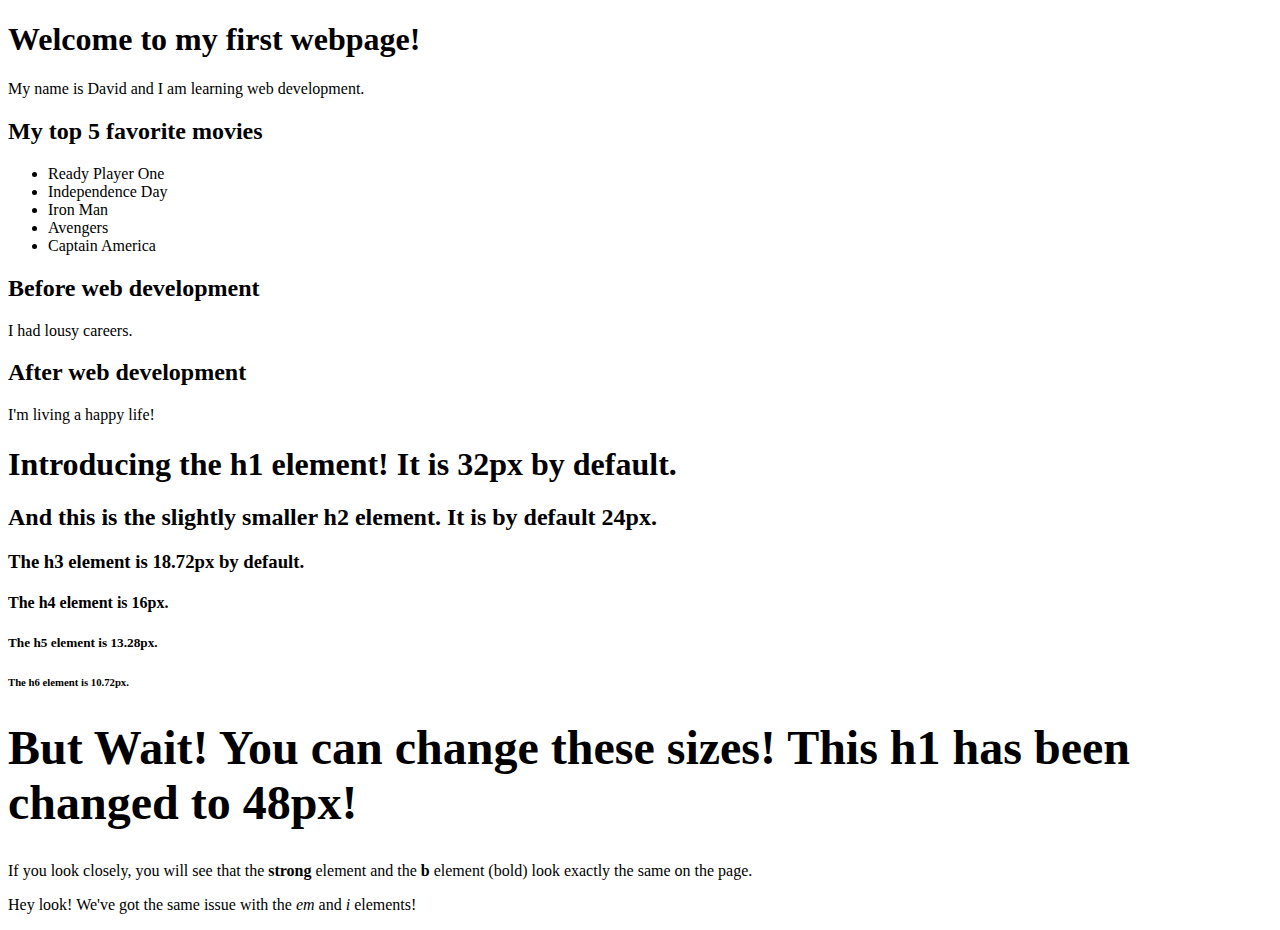
<file: practice-2/index.html>
<!DOCTYPE html>
<html>
    <head>
        <title>My First Page</title>
    </head>
    <body>
        <h1>Welcome to my first webpage!</h1>
        <p>
            My name is David and I am learning web development.
        </p>
        <h2>My top 5 favorite movies</h2>
        <ul>
            <li>Ready Player One</li>
            <li>Independence Day</li>
            <li>Iron Man</li>
            <li>Avengers</li>
            <li>Captain America</li>
        </ul>
        <h2>Before web development</h2>
        <p>
            I had lousy careers.
        </p>
        <h2>After web development</h2>
        <p>
            I'm living a happy life!
        </p>
        <h1>Introducing the h1 element! It is 32px by default.</h1>
        <h2>And this is the slightly smaller h2 element. It is by default 24px.</h2>
        <h3>The h3 element is 18.72px by default.</h3>
        <h4>The h4 element is 16px.</h4>
        <h5>The h5 element is 13.28px.</h5>
        <h6>The h6 element is 10.72px.</h6>
        <h1 style="font-size: 48px;">But Wait! You can change these sizes! This h1 has been changed to 48px!</h1>
        <p>
            If you look closely, you will see that the <strong>strong</strong> element and 
            the <b>b</b> element (bold) look exactly the same on the page.
        </p>
        <p>
            Hey look! We've got the same issue with the <em>em</em> and 
            <i>i</i> elements!
        </p>
    </body>
</html>
</file>
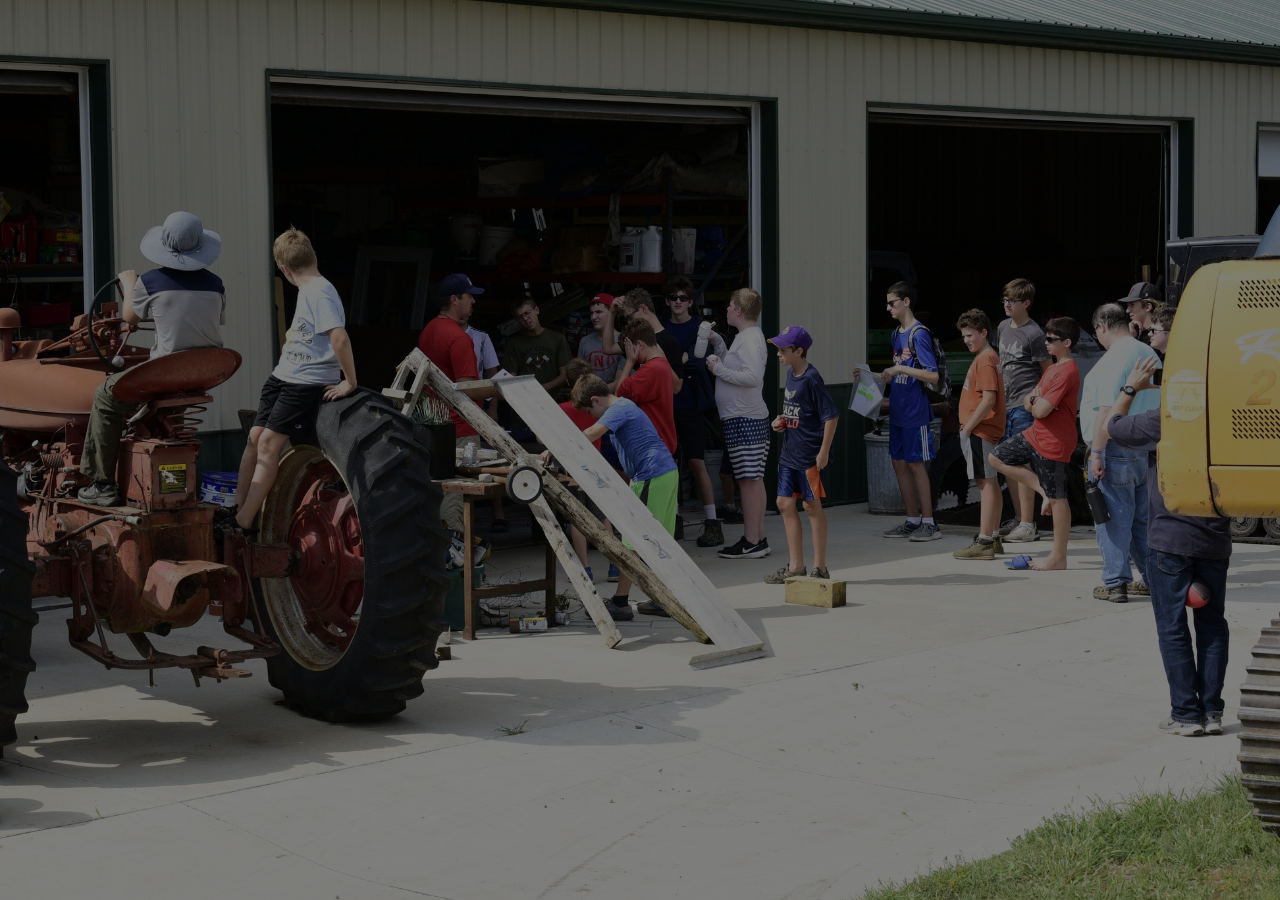
<file: pseudo-element/index.html>
<!DOCTYPE html>
<html>
    <head>
        <title>Pseudo-Element Use Case</title>
        <link rel="stylesheet" href="./standard.css">
    </head>
    <body>
        <main class="home--background"></main>
    </body>
</html>
</file>
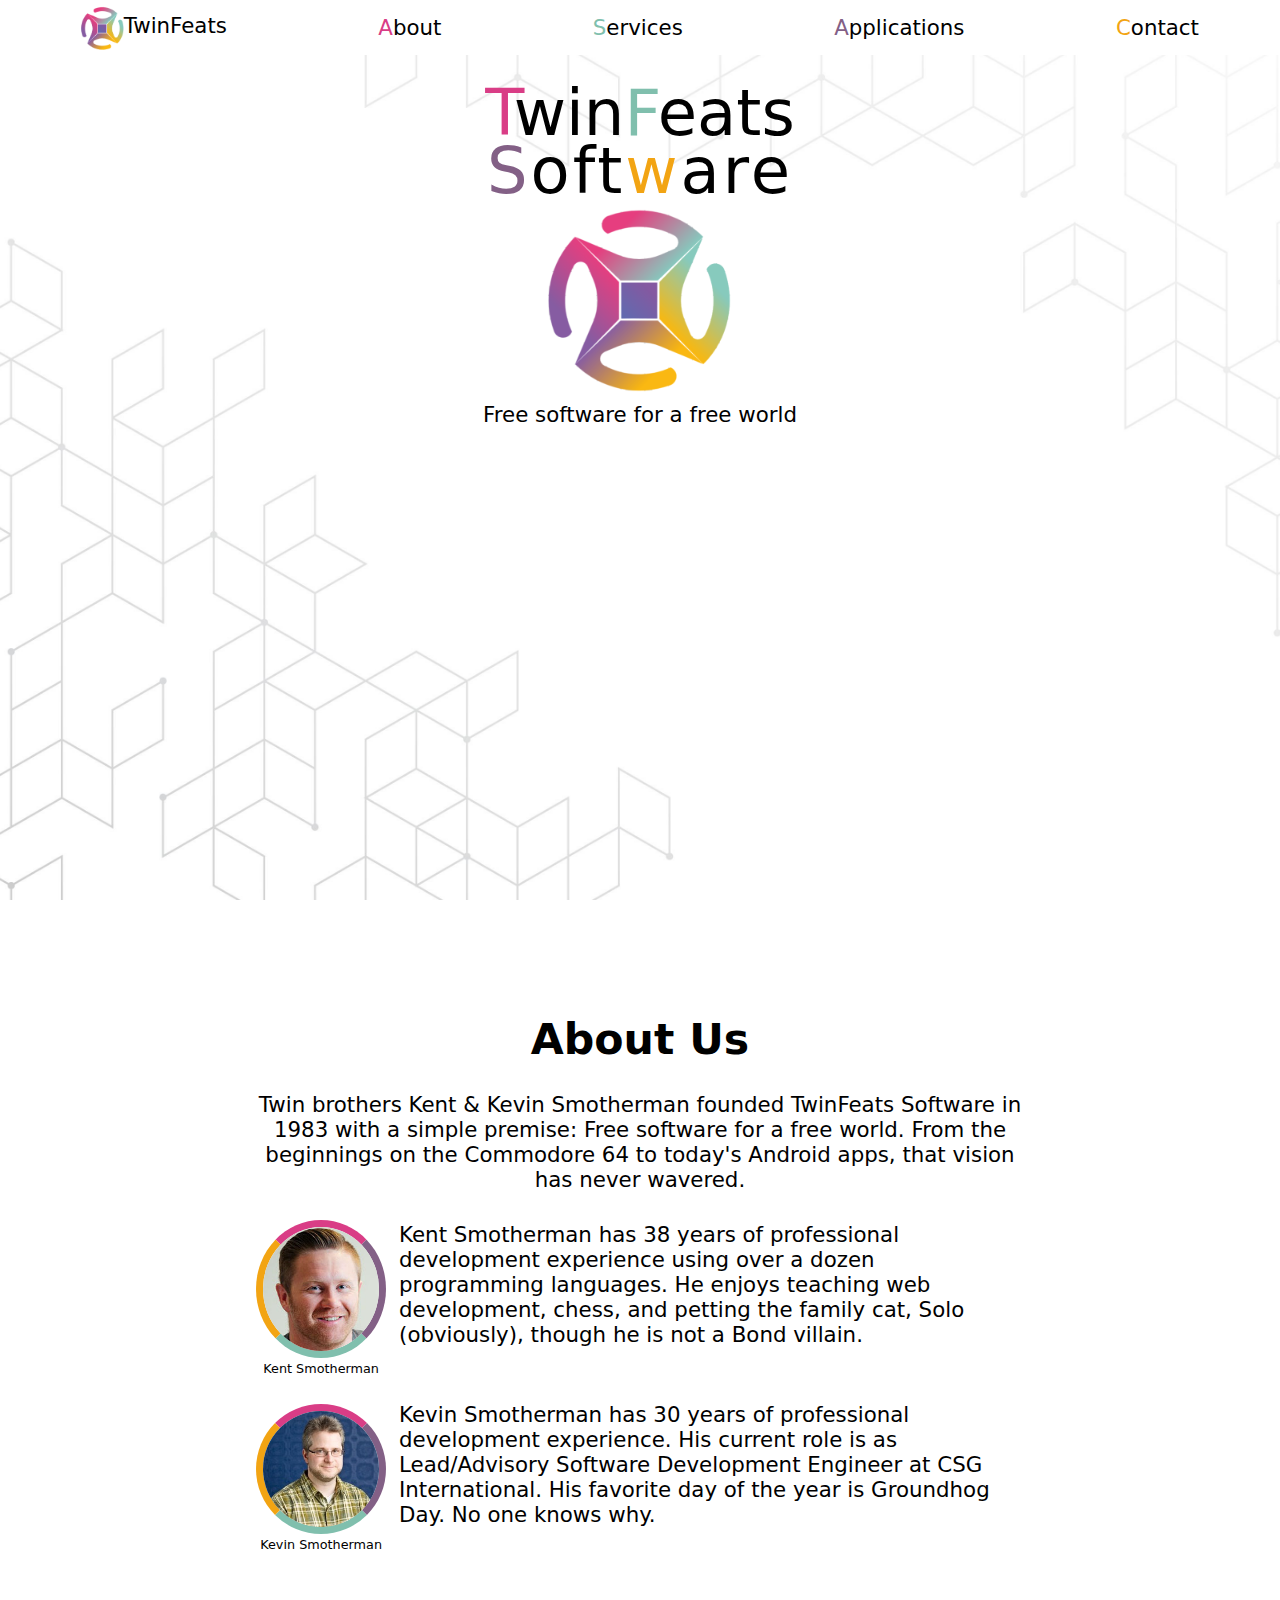
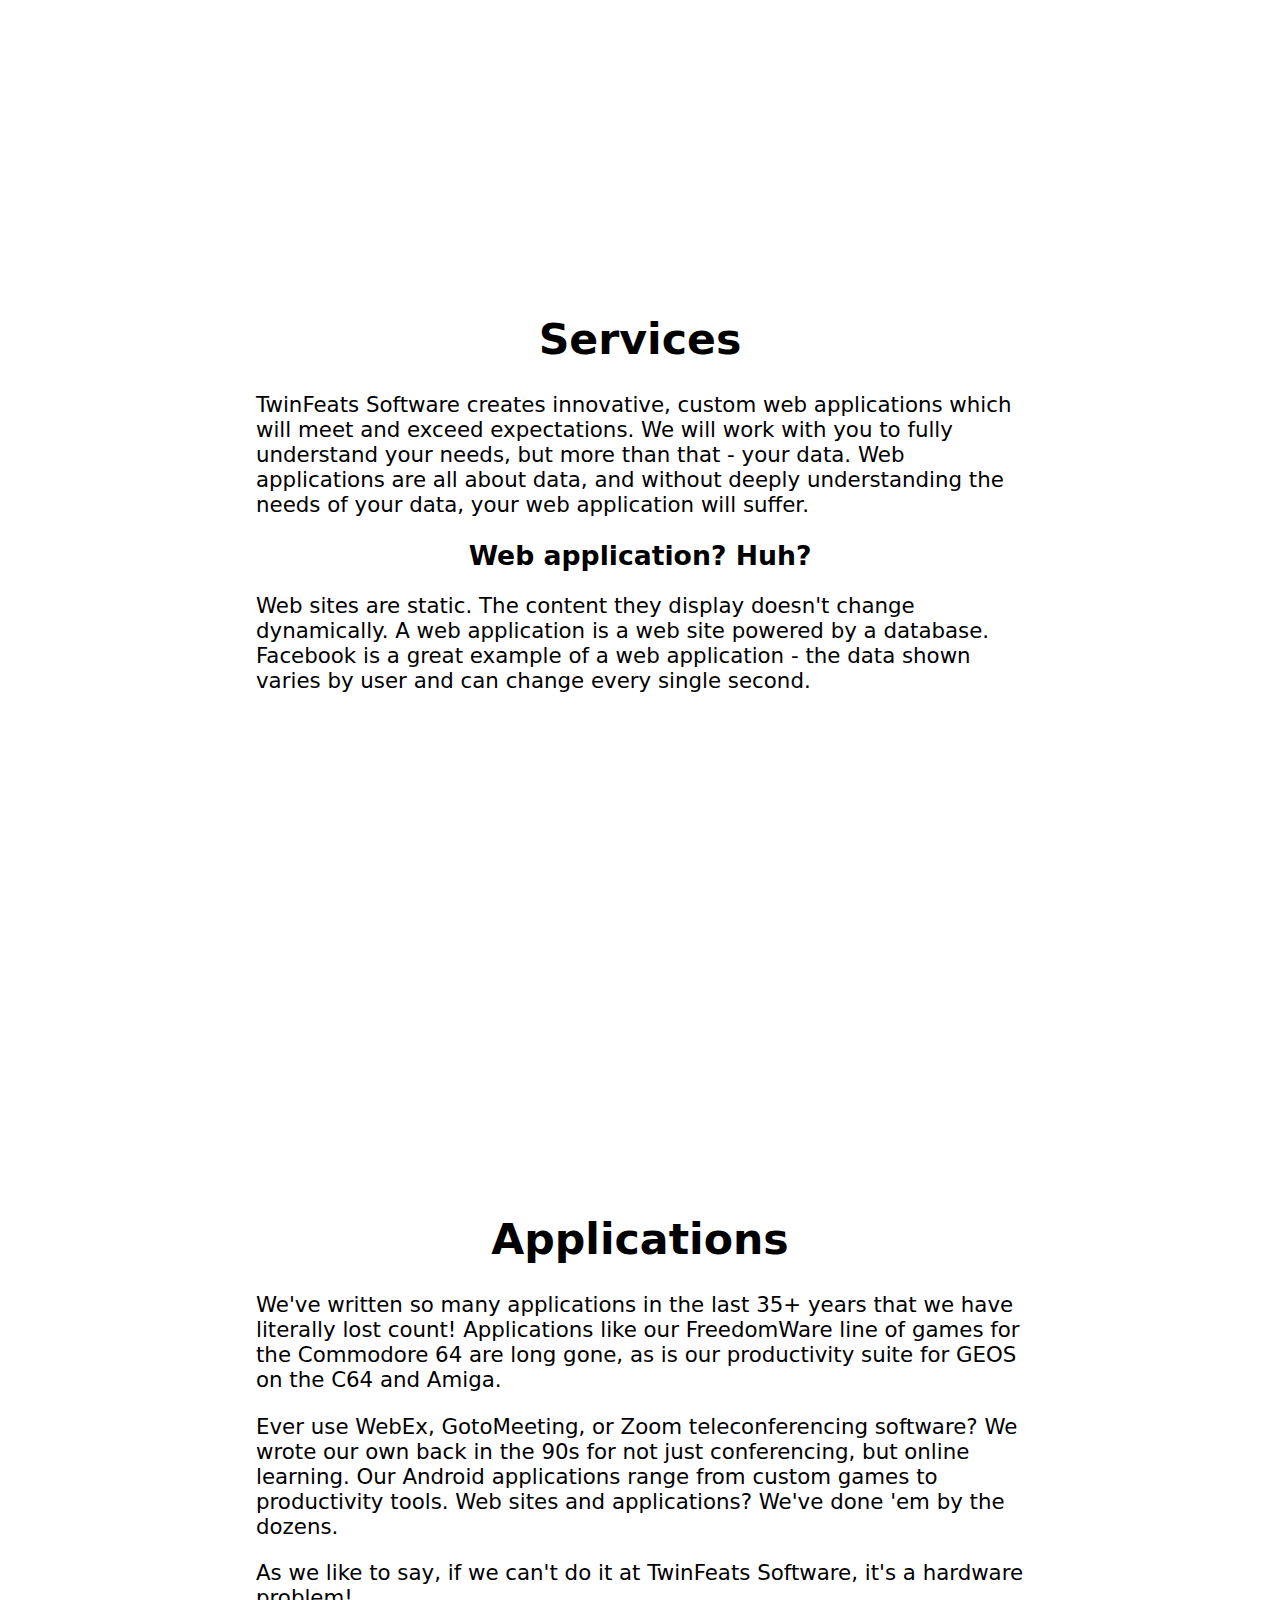
<file: twinfeats-software/index.html>
<!DOCTYPE html>
<html>
    <head>
        <title>TwinFeats Software</title>
        <link rel="stylesheet" href="./css/standard.css">
    </head>
    <body>
        <nav>
            <a class="homeLink" href="#home"><img src="./images/TFLogo.png" alt="logo">TwinFeats</a>
            <a href="#about"><span class="pink">A</span>bout</a>
            <a href="#services"><span class="greenish">S</span>ervices</a>
            <a href="#apps"><span class="purplish">A</span>pplications</a>
            <a href="#contact"><span class="yellowish">C</span>ontact</a>
        </nav>
        <article id="home">
            <div class="title-block">
                <div class="title"><span class="pink">T</span>win<span class="greenish">F</span>eats</div>
                <div class="title" id="text-spread"><span class="purplish">S</span>oft<span class="yellowish">w</span>are</div>
                <div>
                    <img src="./images/TFLogo.png" alt="company logo" class="logo">
                </div>
                <p class="tagline">Free software for a free world</p>
            </div>
            <!-- <h1>In an ever more crowded marketspace, we have the simpler solutions you seek.</h1>
            <div class="areas">
                <h2>Our people</h2>
                <img src="./images/software-development-4165307_1920.jpg" alt="Our people">
            </div>
            <div class="areas">
                <h2>Our process</h2>
                <img src="./images/code-1839406_1920.jpg" alt="Our process">
            </div>
            <div class="areas">
                <h2>Our results</h2>
                <img src="./images/euro-1144835_1920.jpg" alt="Our results">
            </div> -->
        </article>
        <article id="about">
            <h1>About Us</h1>
            <p>
                Twin brothers Kent & Kevin Smotherman founded TwinFeats Software in 
                1983 with a simple premise: Free software for a free world. From the 
                beginnings on the Commodore 64 to today's Android apps, that vision 
                has never wavered.
            </p>
            <div class="photobox">
                <div>
                    <figure>
                        <img src="./images/shane-barsell.jpg" alt="">
                        <figcaption>Kent Smotherman</figcaption>
                    </figure>
                </div>
                <div>
                    Kent Smotherman has 38 years of professional development 
                    experience using over a dozen programming languages. He enjoys 
                    teaching web development, chess, and petting the family cat, 
                    Solo (obviously), though he is not a Bond villain.
                </div>
            </div>
            <div class="photobox">
                <div>
                    <figure>
                        <img src="./images/jon-larsen.jpeg" alt="">
                        <figcaption>Kevin Smotherman</figcaption>
                    </figure>
                </div>
                <div>
                    Kevin Smotherman has 30 years of professional development 
                    experience. His current role is as Lead/Advisory Software 
                    Development Engineer at CSG International. His favorite day of 
                    the year is Groundhog Day. No one knows why.
                </div>
            </div>
        </article>
        <article id="services">
            <div>
                <h1>Services</h1>
                <p>
                    TwinFeats Software creates innovative, custom web applications which will meet and exceed expectations. We will work with you 
                    to fully understand your needs, but more than that - your data. Web applications are all about data, and without deeply 
                    understanding the needs of your data, your web application will suffer.
                </p>
            </div>
            <h2>Web application? Huh?</h2>
            <p>
                Web sites are static. The content they display doesn't change dynamically. A web application is a web site powered by a 
                database. Facebook is a great example of a web application - the data shown varies by user and can change every single second.
            </p>
        </article>
        <article id="apps">
            <h1>Applications</h1>
            <p>
                We've written so many applications in the last 35+ years that we have literally lost count! Applications like our 
                FreedomWare line of games for the Commodore 64 are long gone, as is our productivity suite for GEOS on the C64 and Amiga.
            </p>
            <p>
                Ever use WebEx, GotoMeeting, or Zoom teleconferencing software? We wrote our own back in the 90s for not just 
                conferencing, but online learning. Our Android applications range from custom games to productivity tools. Web sites and 
                applications? We've done 'em by the dozens.
            </p>
            <p>
                As we like to say, if we can't do it at TwinFeats Software, it's a hardware problem!
            </p>
        </article>
    </body>
</html>
</file>
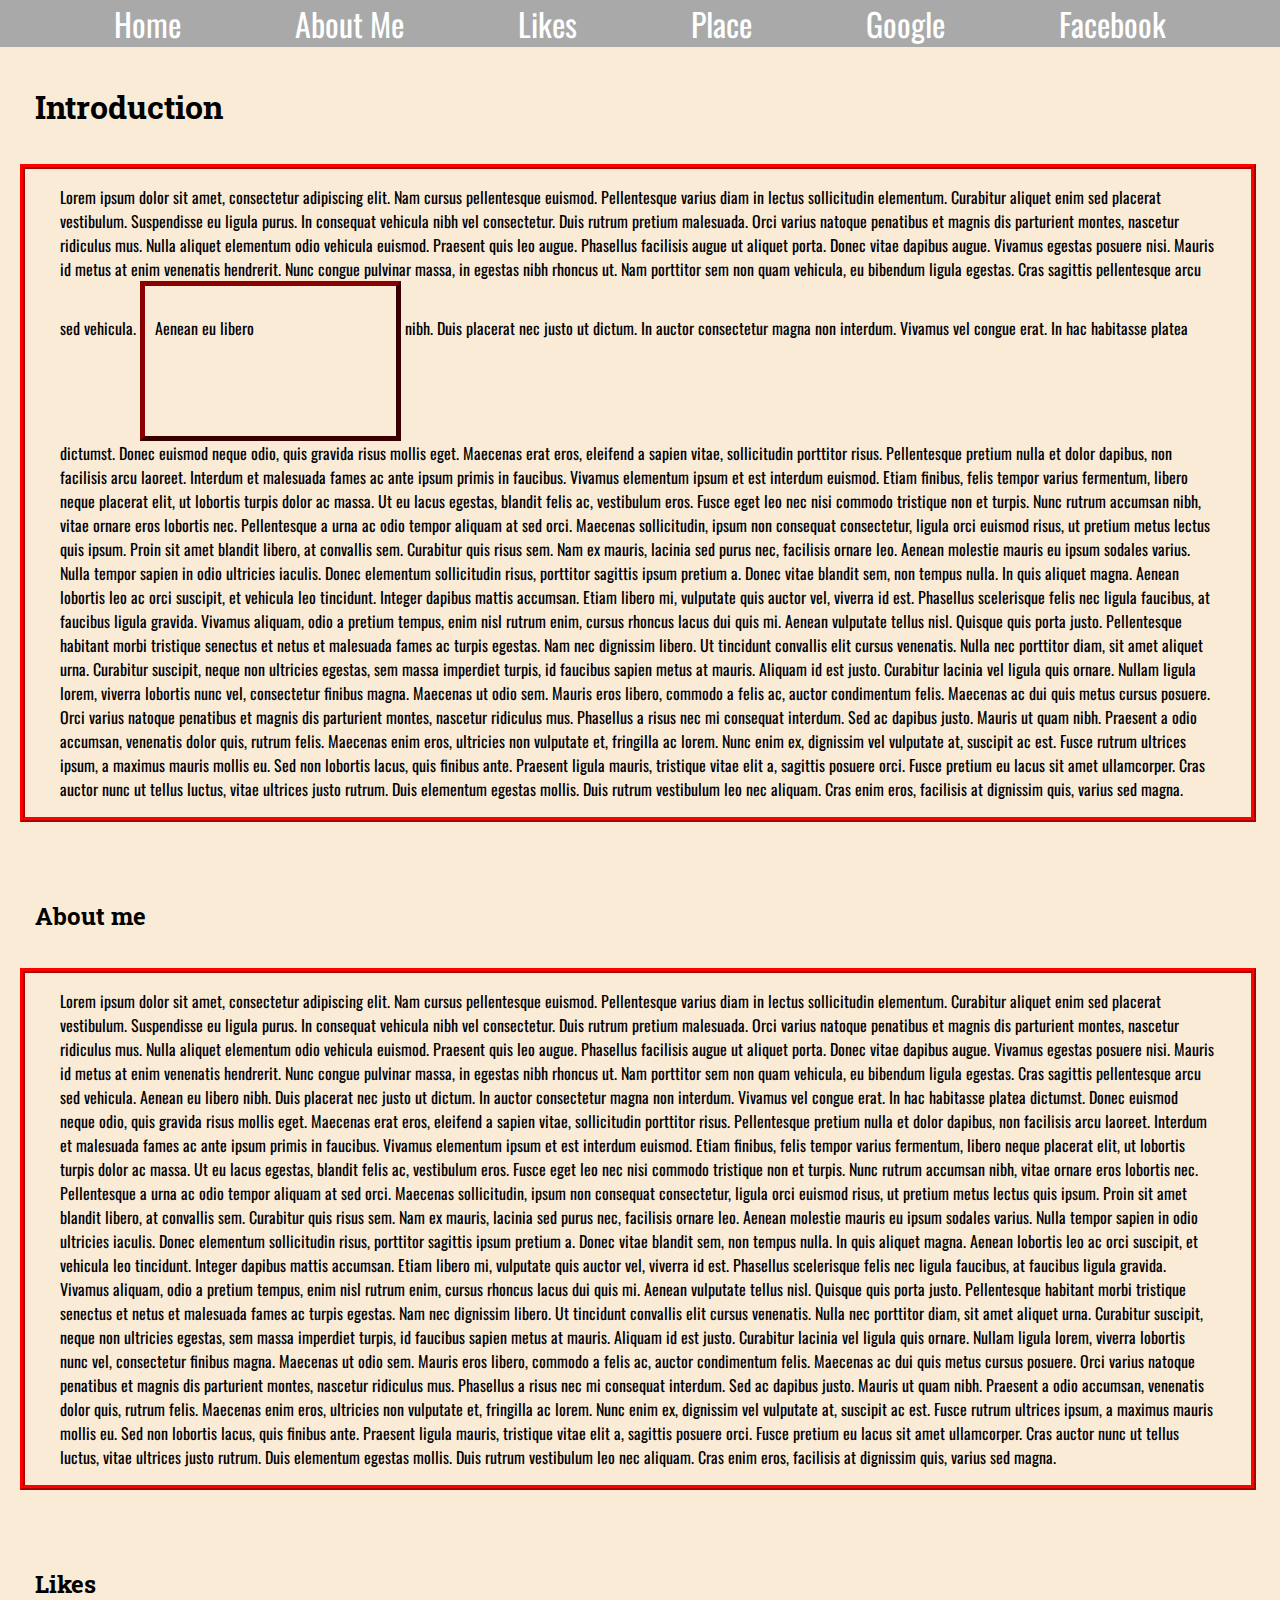
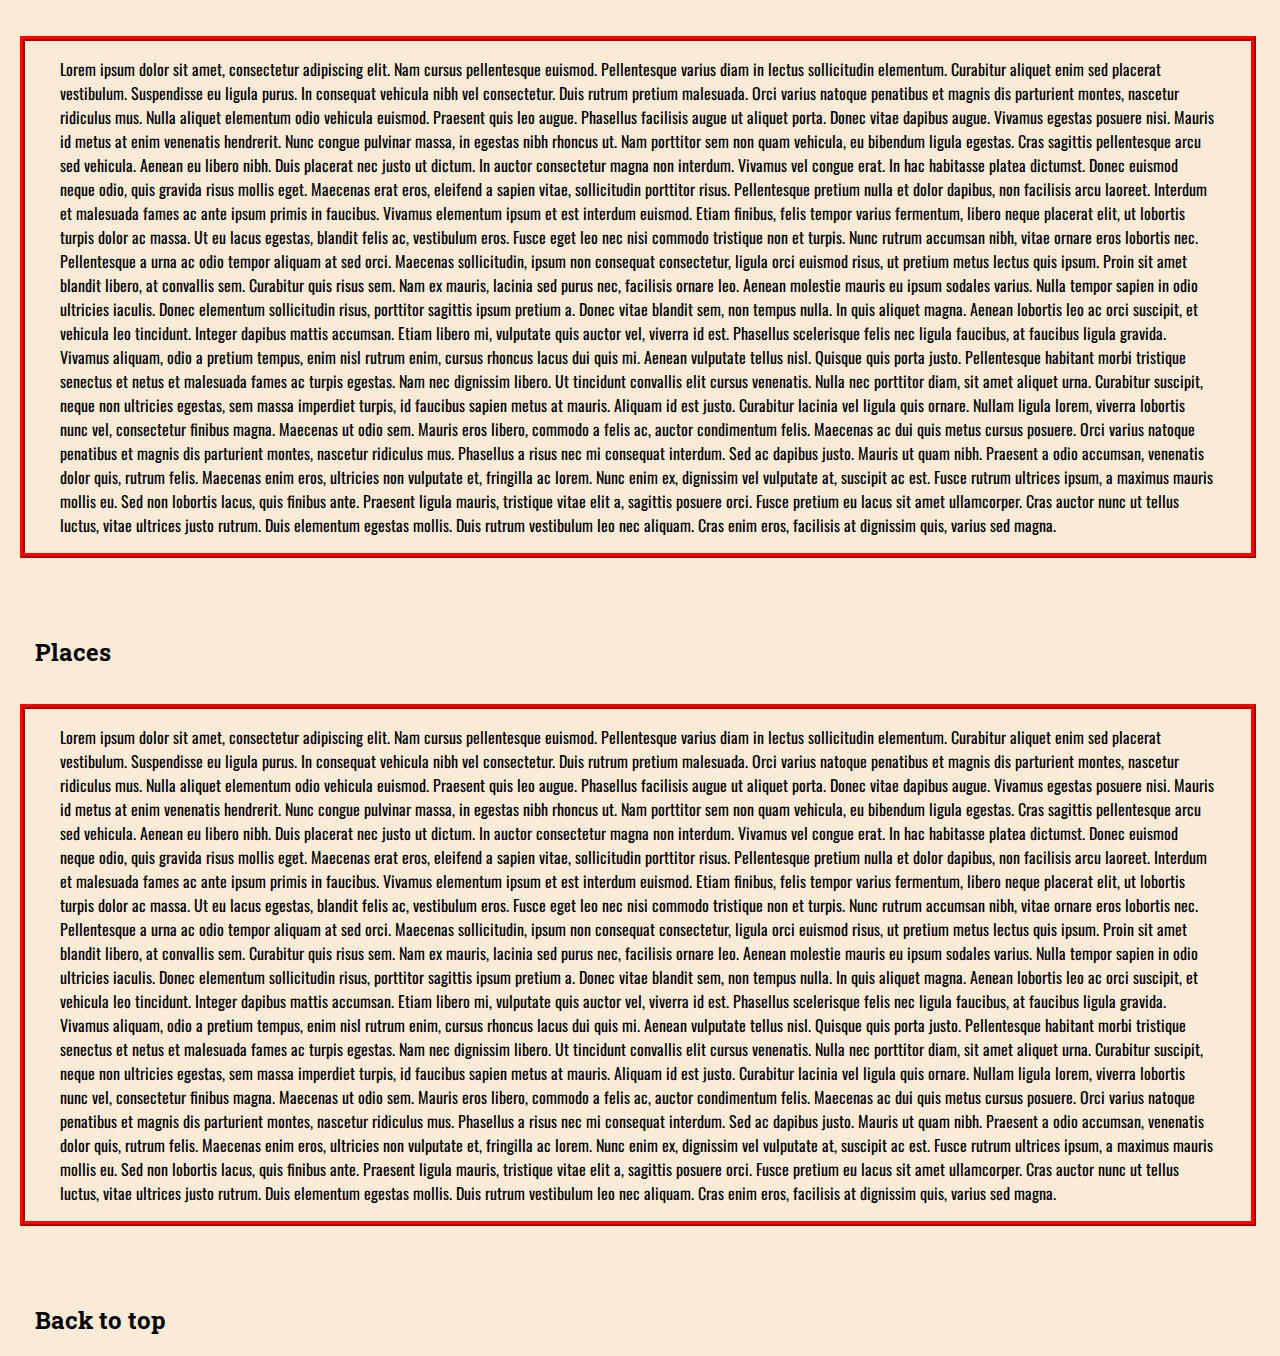
<file: classroom-practice/link-examples.html>
<!DOCTYPE html>
<html>
    <head>
        <title>Examples of using links</title>
        <link rel="preconnect" href="https://fonts.googleapis.com">
        <link rel="preconnect" href="https://fonts.gstatic.com" crossorigin>
        <link href="https://fonts.googleapis.com/css2?family=Oswald&family=Roboto+Slab:wght@400;700&display=swap" rel="stylesheet"> 
        <style>
            html {
                scroll-behavior: smooth;
            }
            body {
                margin: 0;
                background-color: antiquewhite;
            }
            header {
                background-color: darkgray;
                font-size: 2rem;
                position: fixed;
                width: 100%;
                top: 0;
                left: 0;
            }
            nav {
                display: flex;
                justify-content: space-evenly;
            }
            a {
                color: black;
                text-decoration: none;
            }
            nav > a {
                color: white;
                font-family: Oswald, Arial, sans-serif;
            }
            h1, h2 {
                font-family: 'Roboto Slab', 'Times New Roman', serif;
                font-weight: 700;
                padding-top: 2em;
                padding-left: 35px;
            }
            p {
                font-family: Oswald, Arial, sans-serif;
                padding: 16px 35px;
                margin: 36px 24px 30px 20px;
                border: 5px ridge red;
            }
            /* main {
                margin-top: 2em;
            } */
            span {
                border: 5px outset darkred;
                width: 20%;
                height: 10vh;
                padding-left: 10px;
                padding-right: 10px;
                padding-top: 30px;
                padding-bottom: 30px;
                display: inline-block;
            }

        </style>
    </head>
    <body>
        <header>
            <nav>
                <a href="#home">Home</a>
                <a href="#about">About Me</a>
                <a href="#likes">Likes</a>
                <a href="#places">Place</a>
                <a href="https://www.google.com">Google</a>
                <a href="https://facebook.com" target="_blank">Facebook</a>
            </nav>
        </header>
        <main>
            <h1 id="home">Introduction</h1>
            <p>
                Lorem ipsum dolor sit amet, consectetur adipiscing elit. 
                Nam cursus pellentesque euismod. Pellentesque varius diam 
                in lectus sollicitudin elementum. Curabitur aliquet enim 
                sed placerat vestibulum. Suspendisse eu ligula purus. In consequat vehicula nibh vel consectetur. Duis rutrum pretium malesuada. Orci varius natoque penatibus et magnis dis parturient montes, nascetur ridiculus mus. Nulla aliquet elementum odio vehicula euismod. Praesent quis leo augue. Phasellus facilisis augue ut aliquet porta. Donec vitae dapibus augue. Vivamus egestas posuere nisi. Mauris id metus at enim venenatis hendrerit. Nunc congue pulvinar massa, in egestas nibh rhoncus ut. Nam porttitor sem non quam vehicula, eu bibendum ligula egestas.

    Cras sagittis pellentesque arcu sed vehicula. <span>Aenean eu libero</span> nibh. Duis placerat nec justo ut dictum. In auctor consectetur magna non interdum. Vivamus vel congue erat. In hac habitasse platea dictumst. Donec euismod neque odio, quis gravida risus mollis eget. Maecenas erat eros, eleifend a sapien vitae, sollicitudin porttitor risus. Pellentesque pretium nulla et dolor dapibus, non facilisis arcu laoreet. Interdum et malesuada fames ac ante ipsum primis in faucibus. Vivamus elementum ipsum et est interdum euismod. Etiam finibus, felis tempor varius fermentum, libero neque placerat elit, ut lobortis turpis dolor ac massa. Ut eu lacus egestas, blandit felis ac, vestibulum eros. Fusce eget leo nec nisi commodo tristique non et turpis. Nunc rutrum accumsan nibh, vitae ornare eros lobortis nec.

    Pellentesque a urna ac odio tempor aliquam at sed orci. Maecenas sollicitudin, ipsum non consequat consectetur, ligula orci euismod risus, ut pretium metus lectus quis ipsum. Proin sit amet blandit libero, at convallis sem. Curabitur quis risus sem. Nam ex mauris, lacinia sed purus nec, facilisis ornare leo. Aenean molestie mauris eu ipsum sodales varius. Nulla tempor sapien in odio ultricies iaculis. Donec elementum sollicitudin risus, porttitor sagittis ipsum pretium a. Donec vitae blandit sem, non tempus nulla. In quis aliquet magna. Aenean lobortis leo ac orci suscipit, et vehicula leo tincidunt. Integer dapibus mattis accumsan. Etiam libero mi, vulputate quis auctor vel, viverra id est. Phasellus scelerisque felis nec ligula faucibus, at faucibus ligula gravida. Vivamus aliquam, odio a pretium tempus, enim nisl rutrum enim, cursus rhoncus lacus dui quis mi. Aenean vulputate tellus nisl.

    Quisque quis porta justo. Pellentesque habitant morbi tristique senectus et netus et malesuada fames ac turpis egestas. Nam nec dignissim libero. Ut tincidunt convallis elit cursus venenatis. Nulla nec porttitor diam, sit amet aliquet urna. Curabitur suscipit, neque non ultricies egestas, sem massa imperdiet turpis, id faucibus sapien metus at mauris. Aliquam id est justo. Curabitur lacinia vel ligula quis ornare. Nullam ligula lorem, viverra lobortis nunc vel, consectetur finibus magna. Maecenas ut odio sem. Mauris eros libero, commodo a felis ac, auctor condimentum felis. Maecenas ac dui quis metus cursus posuere. Orci varius natoque penatibus et magnis dis parturient montes, nascetur ridiculus mus. Phasellus a risus nec mi consequat interdum. Sed ac dapibus justo.

    Mauris ut quam nibh. Praesent a odio accumsan, venenatis dolor quis, rutrum felis. Maecenas enim eros, ultricies non vulputate et, fringilla ac lorem. Nunc enim ex, dignissim vel vulputate at, suscipit ac est. Fusce rutrum ultrices ipsum, a maximus mauris mollis eu. Sed non lobortis lacus, quis finibus ante. Praesent ligula mauris, tristique vitae elit a, sagittis posuere orci. Fusce pretium eu lacus sit amet ullamcorper. Cras auctor nunc ut tellus luctus, vitae ultrices justo rutrum. Duis elementum egestas mollis. Duis rutrum vestibulum leo nec aliquam. Cras enim eros, facilisis at dignissim quis, varius sed magna.
            </p>
            <h2 id="about">About me</h2>
            <p>
                Lorem ipsum dolor sit amet, consectetur adipiscing elit. Nam cursus pellentesque euismod. Pellentesque varius diam in lectus sollicitudin elementum. Curabitur aliquet enim sed placerat vestibulum. Suspendisse eu ligula purus. In consequat vehicula nibh vel consectetur. Duis rutrum pretium malesuada. Orci varius natoque penatibus et magnis dis parturient montes, nascetur ridiculus mus. Nulla aliquet elementum odio vehicula euismod. Praesent quis leo augue. Phasellus facilisis augue ut aliquet porta. Donec vitae dapibus augue. Vivamus egestas posuere nisi. Mauris id metus at enim venenatis hendrerit. Nunc congue pulvinar massa, in egestas nibh rhoncus ut. Nam porttitor sem non quam vehicula, eu bibendum ligula egestas.

    Cras sagittis pellentesque arcu sed vehicula. Aenean eu libero nibh. Duis placerat nec justo ut dictum. In auctor consectetur magna non interdum. Vivamus vel congue erat. In hac habitasse platea dictumst. Donec euismod neque odio, quis gravida risus mollis eget. Maecenas erat eros, eleifend a sapien vitae, sollicitudin porttitor risus. Pellentesque pretium nulla et dolor dapibus, non facilisis arcu laoreet. Interdum et malesuada fames ac ante ipsum primis in faucibus. Vivamus elementum ipsum et est interdum euismod. Etiam finibus, felis tempor varius fermentum, libero neque placerat elit, ut lobortis turpis dolor ac massa. Ut eu lacus egestas, blandit felis ac, vestibulum eros. Fusce eget leo nec nisi commodo tristique non et turpis. Nunc rutrum accumsan nibh, vitae ornare eros lobortis nec.

    Pellentesque a urna ac odio tempor aliquam at sed orci. Maecenas sollicitudin, ipsum non consequat consectetur, ligula orci euismod risus, ut pretium metus lectus quis ipsum. Proin sit amet blandit libero, at convallis sem. Curabitur quis risus sem. Nam ex mauris, lacinia sed purus nec, facilisis ornare leo. Aenean molestie mauris eu ipsum sodales varius. Nulla tempor sapien in odio ultricies iaculis. Donec elementum sollicitudin risus, porttitor sagittis ipsum pretium a. Donec vitae blandit sem, non tempus nulla. In quis aliquet magna. Aenean lobortis leo ac orci suscipit, et vehicula leo tincidunt. Integer dapibus mattis accumsan. Etiam libero mi, vulputate quis auctor vel, viverra id est. Phasellus scelerisque felis nec ligula faucibus, at faucibus ligula gravida. Vivamus aliquam, odio a pretium tempus, enim nisl rutrum enim, cursus rhoncus lacus dui quis mi. Aenean vulputate tellus nisl.

    Quisque quis porta justo. Pellentesque habitant morbi tristique senectus et netus et malesuada fames ac turpis egestas. Nam nec dignissim libero. Ut tincidunt convallis elit cursus venenatis. Nulla nec porttitor diam, sit amet aliquet urna. Curabitur suscipit, neque non ultricies egestas, sem massa imperdiet turpis, id faucibus sapien metus at mauris. Aliquam id est justo. Curabitur lacinia vel ligula quis ornare. Nullam ligula lorem, viverra lobortis nunc vel, consectetur finibus magna. Maecenas ut odio sem. Mauris eros libero, commodo a felis ac, auctor condimentum felis. Maecenas ac dui quis metus cursus posuere. Orci varius natoque penatibus et magnis dis parturient montes, nascetur ridiculus mus. Phasellus a risus nec mi consequat interdum. Sed ac dapibus justo.

    Mauris ut quam nibh. Praesent a odio accumsan, venenatis dolor quis, rutrum felis. Maecenas enim eros, ultricies non vulputate et, fringilla ac lorem. Nunc enim ex, dignissim vel vulputate at, suscipit ac est. Fusce rutrum ultrices ipsum, a maximus mauris mollis eu. Sed non lobortis lacus, quis finibus ante. Praesent ligula mauris, tristique vitae elit a, sagittis posuere orci. Fusce pretium eu lacus sit amet ullamcorper. Cras auctor nunc ut tellus luctus, vitae ultrices justo rutrum. Duis elementum egestas mollis. Duis rutrum vestibulum leo nec aliquam. Cras enim eros, facilisis at dignissim quis, varius sed magna.
            </p>
            <h2 id="likes">Likes</h2>
            <p>
                Lorem ipsum dolor sit amet, consectetur adipiscing elit. Nam cursus pellentesque euismod. Pellentesque varius diam in lectus sollicitudin elementum. Curabitur aliquet enim sed placerat vestibulum. Suspendisse eu ligula purus. In consequat vehicula nibh vel consectetur. Duis rutrum pretium malesuada. Orci varius natoque penatibus et magnis dis parturient montes, nascetur ridiculus mus. Nulla aliquet elementum odio vehicula euismod. Praesent quis leo augue. Phasellus facilisis augue ut aliquet porta. Donec vitae dapibus augue. Vivamus egestas posuere nisi. Mauris id metus at enim venenatis hendrerit. Nunc congue pulvinar massa, in egestas nibh rhoncus ut. Nam porttitor sem non quam vehicula, eu bibendum ligula egestas.

    Cras sagittis pellentesque arcu sed vehicula. Aenean eu libero nibh. Duis placerat nec justo ut dictum. In auctor consectetur magna non interdum. Vivamus vel congue erat. In hac habitasse platea dictumst. Donec euismod neque odio, quis gravida risus mollis eget. Maecenas erat eros, eleifend a sapien vitae, sollicitudin porttitor risus. Pellentesque pretium nulla et dolor dapibus, non facilisis arcu laoreet. Interdum et malesuada fames ac ante ipsum primis in faucibus. Vivamus elementum ipsum et est interdum euismod. Etiam finibus, felis tempor varius fermentum, libero neque placerat elit, ut lobortis turpis dolor ac massa. Ut eu lacus egestas, blandit felis ac, vestibulum eros. Fusce eget leo nec nisi commodo tristique non et turpis. Nunc rutrum accumsan nibh, vitae ornare eros lobortis nec.

    Pellentesque a urna ac odio tempor aliquam at sed orci. Maecenas sollicitudin, ipsum non consequat consectetur, ligula orci euismod risus, ut pretium metus lectus quis ipsum. Proin sit amet blandit libero, at convallis sem. Curabitur quis risus sem. Nam ex mauris, lacinia sed purus nec, facilisis ornare leo. Aenean molestie mauris eu ipsum sodales varius. Nulla tempor sapien in odio ultricies iaculis. Donec elementum sollicitudin risus, porttitor sagittis ipsum pretium a. Donec vitae blandit sem, non tempus nulla. In quis aliquet magna. Aenean lobortis leo ac orci suscipit, et vehicula leo tincidunt. Integer dapibus mattis accumsan. Etiam libero mi, vulputate quis auctor vel, viverra id est. Phasellus scelerisque felis nec ligula faucibus, at faucibus ligula gravida. Vivamus aliquam, odio a pretium tempus, enim nisl rutrum enim, cursus rhoncus lacus dui quis mi. Aenean vulputate tellus nisl.

    Quisque quis porta justo. Pellentesque habitant morbi tristique senectus et netus et malesuada fames ac turpis egestas. Nam nec dignissim libero. Ut tincidunt convallis elit cursus venenatis. Nulla nec porttitor diam, sit amet aliquet urna. Curabitur suscipit, neque non ultricies egestas, sem massa imperdiet turpis, id faucibus sapien metus at mauris. Aliquam id est justo. Curabitur lacinia vel ligula quis ornare. Nullam ligula lorem, viverra lobortis nunc vel, consectetur finibus magna. Maecenas ut odio sem. Mauris eros libero, commodo a felis ac, auctor condimentum felis. Maecenas ac dui quis metus cursus posuere. Orci varius natoque penatibus et magnis dis parturient montes, nascetur ridiculus mus. Phasellus a risus nec mi consequat interdum. Sed ac dapibus justo.

    Mauris ut quam nibh. Praesent a odio accumsan, venenatis dolor quis, rutrum felis. Maecenas enim eros, ultricies non vulputate et, fringilla ac lorem. Nunc enim ex, dignissim vel vulputate at, suscipit ac est. Fusce rutrum ultrices ipsum, a maximus mauris mollis eu. Sed non lobortis lacus, quis finibus ante. Praesent ligula mauris, tristique vitae elit a, sagittis posuere orci. Fusce pretium eu lacus sit amet ullamcorper. Cras auctor nunc ut tellus luctus, vitae ultrices justo rutrum. Duis elementum egestas mollis. Duis rutrum vestibulum leo nec aliquam. Cras enim eros, facilisis at dignissim quis, varius sed magna.
            </p>
            <h2 id="places">Places</h2>
            <p>
                Lorem ipsum dolor sit amet, consectetur adipiscing elit. Nam cursus pellentesque euismod. Pellentesque varius diam in lectus sollicitudin elementum. Curabitur aliquet enim sed placerat vestibulum. Suspendisse eu ligula purus. In consequat vehicula nibh vel consectetur. Duis rutrum pretium malesuada. Orci varius natoque penatibus et magnis dis parturient montes, nascetur ridiculus mus. Nulla aliquet elementum odio vehicula euismod. Praesent quis leo augue. Phasellus facilisis augue ut aliquet porta. Donec vitae dapibus augue. Vivamus egestas posuere nisi. Mauris id metus at enim venenatis hendrerit. Nunc congue pulvinar massa, in egestas nibh rhoncus ut. Nam porttitor sem non quam vehicula, eu bibendum ligula egestas.

    Cras sagittis pellentesque arcu sed vehicula. Aenean eu libero nibh. Duis placerat nec justo ut dictum. In auctor consectetur magna non interdum. Vivamus vel congue erat. In hac habitasse platea dictumst. Donec euismod neque odio, quis gravida risus mollis eget. Maecenas erat eros, eleifend a sapien vitae, sollicitudin porttitor risus. Pellentesque pretium nulla et dolor dapibus, non facilisis arcu laoreet. Interdum et malesuada fames ac ante ipsum primis in faucibus. Vivamus elementum ipsum et est interdum euismod. Etiam finibus, felis tempor varius fermentum, libero neque placerat elit, ut lobortis turpis dolor ac massa. Ut eu lacus egestas, blandit felis ac, vestibulum eros. Fusce eget leo nec nisi commodo tristique non et turpis. Nunc rutrum accumsan nibh, vitae ornare eros lobortis nec.

    Pellentesque a urna ac odio tempor aliquam at sed orci. Maecenas sollicitudin, ipsum non consequat consectetur, ligula orci euismod risus, ut pretium metus lectus quis ipsum. Proin sit amet blandit libero, at convallis sem. Curabitur quis risus sem. Nam ex mauris, lacinia sed purus nec, facilisis ornare leo. Aenean molestie mauris eu ipsum sodales varius. Nulla tempor sapien in odio ultricies iaculis. Donec elementum sollicitudin risus, porttitor sagittis ipsum pretium a. Donec vitae blandit sem, non tempus nulla. In quis aliquet magna. Aenean lobortis leo ac orci suscipit, et vehicula leo tincidunt. Integer dapibus mattis accumsan. Etiam libero mi, vulputate quis auctor vel, viverra id est. Phasellus scelerisque felis nec ligula faucibus, at faucibus ligula gravida. Vivamus aliquam, odio a pretium tempus, enim nisl rutrum enim, cursus rhoncus lacus dui quis mi. Aenean vulputate tellus nisl.

    Quisque quis porta justo. Pellentesque habitant morbi tristique senectus et netus et malesuada fames ac turpis egestas. Nam nec dignissim libero. Ut tincidunt convallis elit cursus venenatis. Nulla nec porttitor diam, sit amet aliquet urna. Curabitur suscipit, neque non ultricies egestas, sem massa imperdiet turpis, id faucibus sapien metus at mauris. Aliquam id est justo. Curabitur lacinia vel ligula quis ornare. Nullam ligula lorem, viverra lobortis nunc vel, consectetur finibus magna. Maecenas ut odio sem. Mauris eros libero, commodo a felis ac, auctor condimentum felis. Maecenas ac dui quis metus cursus posuere. Orci varius natoque penatibus et magnis dis parturient montes, nascetur ridiculus mus. Phasellus a risus nec mi consequat interdum. Sed ac dapibus justo.

    Mauris ut quam nibh. Praesent a odio accumsan, venenatis dolor quis, rutrum felis. Maecenas enim eros, ultricies non vulputate et, fringilla ac lorem. Nunc enim ex, dignissim vel vulputate at, suscipit ac est. Fusce rutrum ultrices ipsum, a maximus mauris mollis eu. Sed non lobortis lacus, quis finibus ante. Praesent ligula mauris, tristique vitae elit a, sagittis posuere orci. Fusce pretium eu lacus sit amet ullamcorper. Cras auctor nunc ut tellus luctus, vitae ultrices justo rutrum. Duis elementum egestas mollis. Duis rutrum vestibulum leo nec aliquam. Cras enim eros, facilisis at dignissim quis, varius sed magna.
            </p>
            <h2><a href="#home">Back to top</a></h2>
        </main>
    </body>
</html>
</file>
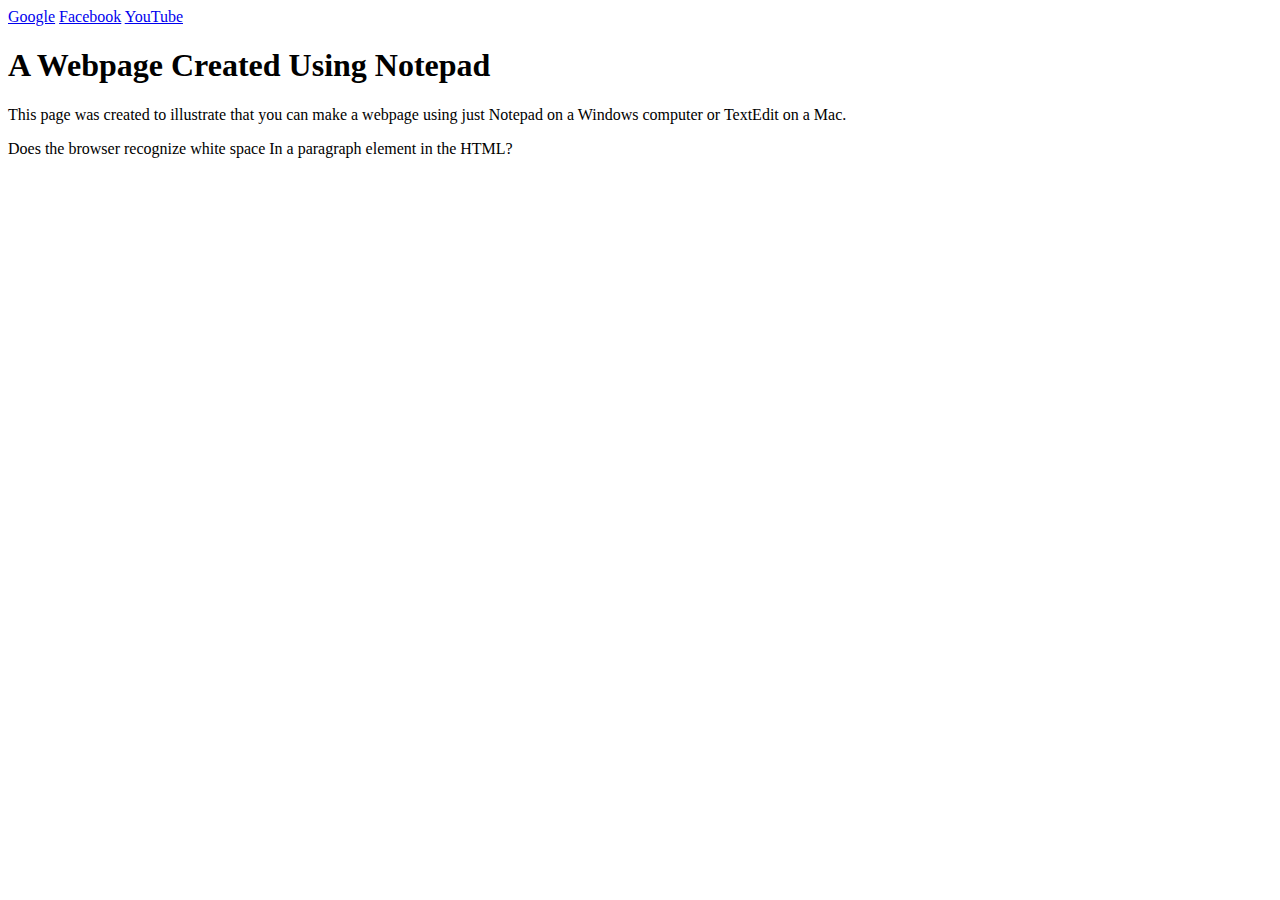
<file: FolderDemo/Notepad-page.html>
<!DOCTYPE html>
<html>
	<head>
		<title>A Notepad Webpage</title>
	</head>
	<body>
		<header>
			<nav>
				<a href=“http://www.google.com”>Google</a>
				<a href=“http://www.facebook.com”>Facebook</a>
				<a href=“http://www.youtube.com”>YouTube</a>
			</nav>
		</header>
		<article>
			<h1>A Webpage Created Using Notepad</h1>
			<p>
				This page was created to illustrate that you can make a webpage using just Notepad on 
			      	a Windows computer or TextEdit on a Mac.
			</p>
			<p>
				Does the      browser       recognize white space 
                                              In a 
							paragraph element in the HTML?
			</p>
		</article>
	</body>
</html>
</file>
<file: pseudo-element/standard.css>
body {
    margin: 0;
}
.home--background {
    background-image: url("./images/sep-campout-farm-mechanics-1.jpg");
    background-size: cover;
    background-attachment: fixed;
    background-position: 0 0;
    background-repeat: no-repeat;
    height: 100vh;
    z-index: 1;
    margin: 0;
    padding: 0;
}
.home--background::before {
    content: "";
    background-color: black;
    position: absolute;
    top: 0;
    left: 0;
    right: 0;
    bottom: 0;
    opacity: .5;
    min-height: 100vh;
}
</file>
<file: twinfeats-software/css/standard.css>
*, *::before, *::after {
    box-sizing: border-box;
}

html {
    font-size: 16pt; /* 24px */
    scroll-behavior: smooth;
}

body {
    margin: 0;
    font-family: system-ui, "Segoe UI", Roboto, Helvetica, Arial, sans-serif, "Apple Color Emoji", "Segoe UI Emoji", "Segoe UI Symbol";
}

nav {
    background-color: white;
    padding: 0.25em;
    display: flex;
    justify-content: space-around;
    align-items: center;
    position: fixed;
    top: 0;
    left: 0;
    width: 100%;
    z-index: 5;
}

a {
    color: black;
    text-decoration: none;
}

.logo {
    width: 9ch;
    font-size: 1.5em;
}

#home {
    background-image: url("../images/5570863.jpg");
}

article {
    background-position: center;
    background-repeat: no-repeat;
    background-size: cover;
    background-attachment: fixed;
    width: 100%;
    height: 100vh;
    text-align: center;
    padding-top: 4rem;
    padding-left: 20vw; 
    padding-right: 20vw;
    position: relative;
}

article::before {
    content: "";
    position: absolute;
    top: 0;
    left: 0;
    width: 100%;
    height: 100vh;
    background-repeat: no-repeat;
    background-size: cover;
    background-position: center;
    background-attachment: fixed;
    opacity: 0.1;
    z-index: -1;
}

#about::before {
    background-image: url("../images/code-1839406_1920.jpg");
}

.title {
    font-size: 3em;
    line-height: .9;
    animation: slide-title-in-from-right 1s linear;
}

@keyframes slide-title-in-from-right {
    from {
        transform: translateX(100px);
        opacity: 0;
    } to {
        transform: translateX(0);
        opacity: 1;
    }
}

@keyframes slide-pics-in-from-right {
    0% {
        transform: translateX(100px);
        opacity: 0;
    }
    50% {
        transform: translateX(100px);
        opacity: 0;
    }
    100% {
        transform: translateX(0);
        opacity: 1;
    }
}

.title-block {
    width: 25vw;
    margin-left: auto;
    margin-right: auto;
}

#text-spread {
    letter-spacing: 3px;
}

.tagline {
    margin-top: 5px;
    animation: slide-title-in-from-right 1s linear;
}

nav img {
    width: 2em;
}

.photobox {
    display: flex;
    flex-direction: row;
    align-items: center;
}

/* #about > .photobox:nth-of-type(2) {
    padding-top: 1em;
} */

.pink {
    color: #d93d86;
}
.greenish {
    color: #80bfad;
}
.purplish {
    color: #836086;
}
.yellowish {
    color: #f2a413;
}
.photobox img {
    width: 16ch;
    border: transparent solid 7px;
    border-color: #d93d86 #836086 #80bfad #f2a413;
    border-radius: 50%;
    animation: color-change 3s linear infinite;
}

@keyframes rotate {
    from {
        transform: rotate(0deg);
    }
    to {
        transform: rotate(360deg);
    }
}

@keyframes color-change {
    0% {
        border-color: #d93d86 #836086 #80bfad #f2a413;
    }
    25% {
        border-color: #836086 #80bfad #f2a413 #d93d86;
    }
    50% {
        border-color: #80bfad #f2a413 #d93d86 #836086;
    }
    75% {
        border-color: #f2a413 #d93d86 #836086 #80bfad;
    }
    100% {
        border-color: #d93d86 #836086 #80bfad #f2a413;
    }
}

.photobox > :last-child {
    text-align: left;
}

.photobox figure {
    font-size: .6em;
    margin-left: 0;
    margin-top: 1.3rem;
    margin-right: 1em;
}

figure {
    margin: 0;
    margin-right: 1em;
}

.homeLink img {
    vertical-align: middle;
}

.areas {
    display: inline-block;
    padding-left: 3em;
    animation: slide-pics-in-from-right 2s linear;
    /* opacity: 0; */
}

.areas:last-child {
    padding-right: 3em;
}

.areas img {
    width: 20vw;
}

.areas h2 {
    font-weight: 500;
}
#services > h2 {
    font-size: 1.25em;
}
#services p, #apps p {
    text-align: left;
}

#about > p {
    margin-bottom: 0;
}

#services {
    background-image: url("../images/VecteezyWhite-Background-02RD0421-rev-01_generated.jpg");
}
</file>
